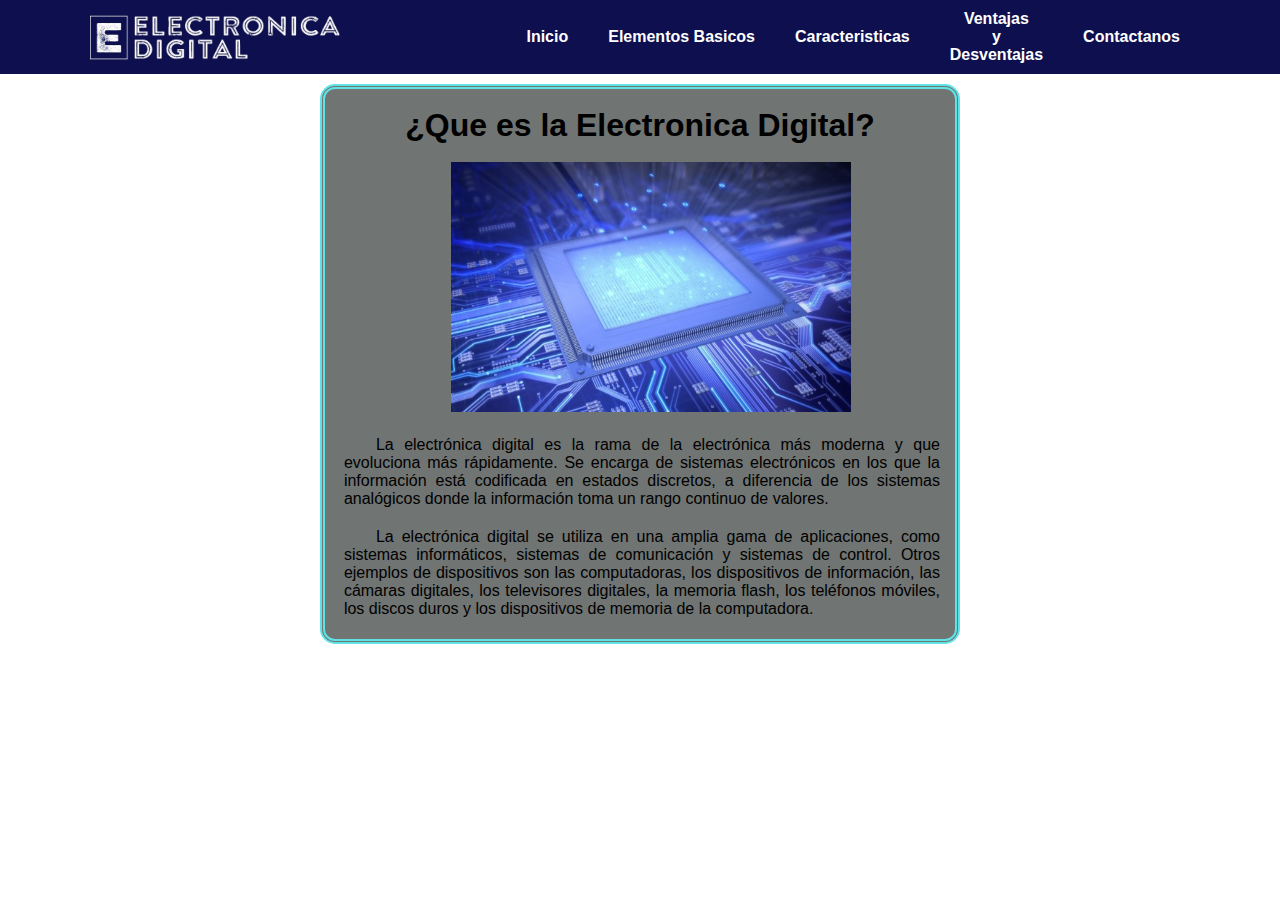
<file: index.html>
<!DOCTYPE html>
<html lang="en">
<head>
    <meta charset="UTF-8">
    <meta name="viewport" content="width=device-width, initial-scale=1.0">
    <link rel="stylesheet" href="css/style.css">
    <link rel="icon" href="img/favicon.png">
    <title>Inicio</title>
  </head>
<body>
    <header>
        <div class="menu">
            <img id="logo" src="img/,k.png" alt="LOGO">
            <nav>
                <ul>
                    <li><a href="index.html"> <br> Inicio<br><br></a></li>
                    <li><a href="Elementos basicos.html"> <br> Elementos Basicos<br><br></a></li>
                    <li><a href="Caracteristicas.html"> <br> Caracteristicas<br><br></a></li>
                    <li><a href="Ventajas y Desventajas.html">Ventajas<br> y <br> Desventajas</a></li>
                    <li><a href="Contactanos.html"> <br> Contactanos<br><br></a></li>
                </ul>
            </nav>
        </div>
    </header>

    <div class="box">
    <br>
    <h1>¿Que es la Electronica Digital?</h1><br>
    <img src="img/portadasistemasdigitales-650x350.jpg" alt="Imagen alusiva a Electronica Digital">
    <P>La electrónica digital es la rama de la electrónica más moderna y que evoluciona más rápidamente. Se encarga de sistemas electrónicos en los que la información está codificada en estados discretos, a diferencia de los sistemas analógicos donde la información toma un rango continuo de valores.</p><p>La electrónica digital se utiliza en una amplia gama de aplicaciones, como sistemas informáticos, sistemas de comunicación y sistemas de control. Otros ejemplos de dispositivos son las computadoras, los dispositivos de información, las cámaras digitales, los televisores digitales, la memoria flash, los teléfonos móviles, los discos duros y los dispositivos de memoria de la computadora.</P> <br> <br>
    </div>
    </body>
</html>
</file>
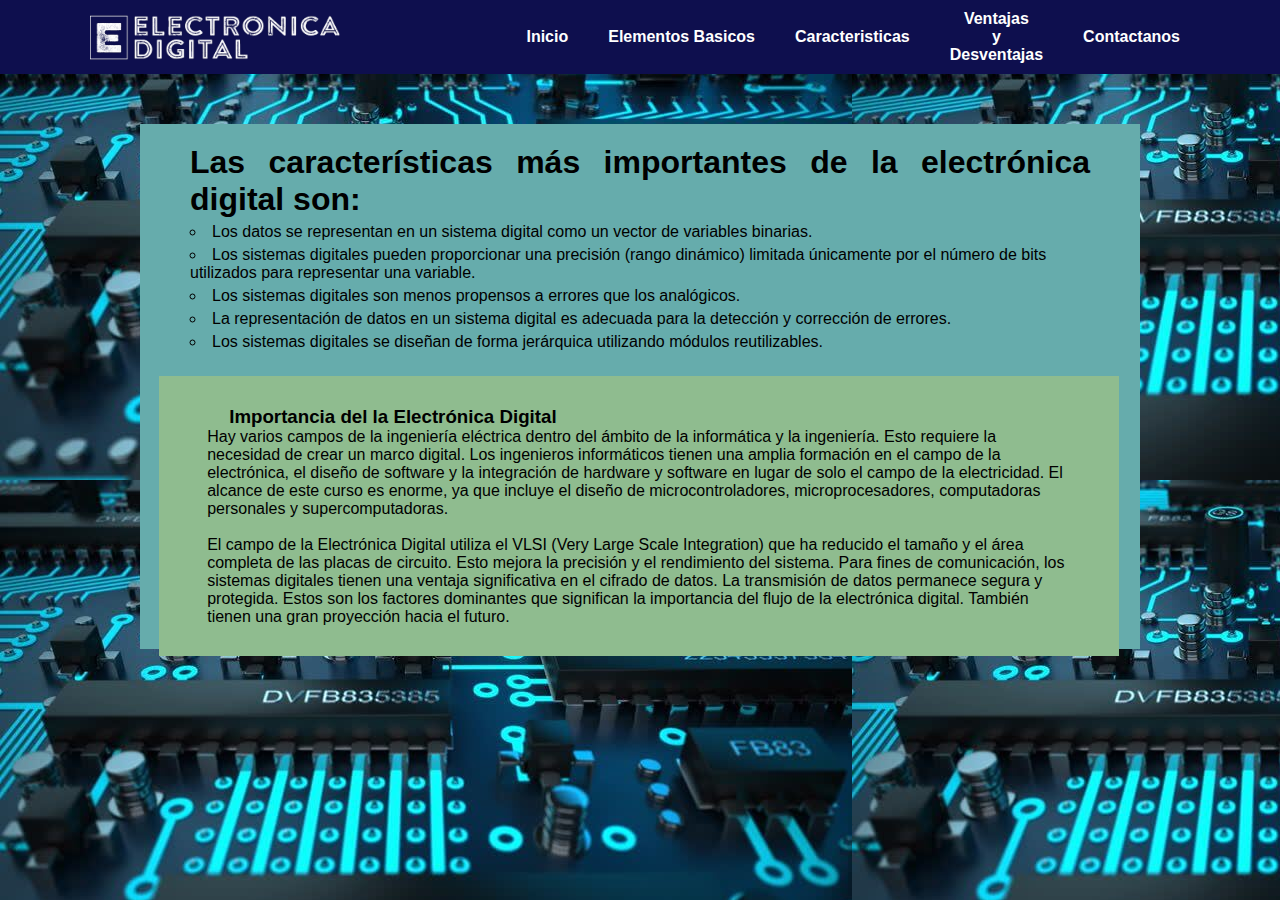
<file: Caracteristicas.html>
<!DOCTYPE html>
<html lang="en">
<head>
    <meta charset="UTF-8">
    <meta name="viewport" content="width=device-width, initial-scale=1.0">
    <title>Caracteristicas</title>
    <link rel="stylesheet" href="css/car.css">
        <link rel="icon" href="img/favicon.png">
</head>
<body background="img/electronica-digital-aplicaciones.jpg">
    <header>
        <div class="menu">
            <img id="logo" src="img/,k.png" alt="LOGO">
            <nav>
                <ul>
                    <li><a href="index.html"> <br> Inicio<br><br></a></li>
                    <li><a href="Elementos basicos.html"> <br> Elementos Basicos<br><br></a></li>
                    <li><a href="Caracteristicas.html"> <br> Caracteristicas<br><br></a></li>
                    <li><a href="Ventajas y Desventajas.html">Ventajas<br> y <br> Desventajas</a></li>
                    <li><a href="Contactanos.html"> <br> Contactanos<br><br></a></li>
                </ul>
            </nav>
        </div>
    </header>
    <div class="contenedor">
        <div class="info">
            <h1>Las características más importantes de la electrónica digital son:</h1>
            <ul>
                <li>Los datos se representan en un sistema digital como un vector de variables binarias.</li>
                <li>Los sistemas digitales pueden proporcionar una precisión (rango dinámico) limitada únicamente por el número de bits utilizados para representar una variable.</li>
                <li>Los sistemas digitales son menos propensos a errores que los analógicos.</li>
                <li>La representación de datos en un sistema digital es adecuada para la detección y corrección de errores.</li>
                <li>Los sistemas digitales se diseñan de forma jerárquica utilizando módulos reutilizables.</li>
            </ul>
        </div>
        <div class="float">
            <h3>Importancia del la Electrónica Digital </h3>
                <p>Hay varios campos de la ingeniería eléctrica dentro del ámbito de la informática y la ingeniería. Esto requiere la necesidad de crear un marco digital. Los ingenieros informáticos tienen una amplia formación en el campo de la electrónica, el diseño de software y la integración de hardware y software en lugar de solo el campo de la electricidad. El alcance de este curso es enorme, ya que incluye el diseño de microcontroladores, microprocesadores, computadoras personales y supercomputadoras.</p>
                <br>
                <p>El campo de la Electrónica Digital utiliza el VLSI (Very Large Scale Integration) que ha reducido el tamaño y el área completa de las placas de circuito. Esto mejora la precisión y el rendimiento del sistema. Para fines de comunicación, los sistemas digitales tienen una ventaja significativa en el cifrado de datos. La transmisión de datos permanece segura y protegida. Estos son los factores dominantes que significan la importancia del flujo de la electrónica digital. También tienen una gran proyección hacia el futuro.</p>
        </div>
    </div>

</body>
</html>
</file>
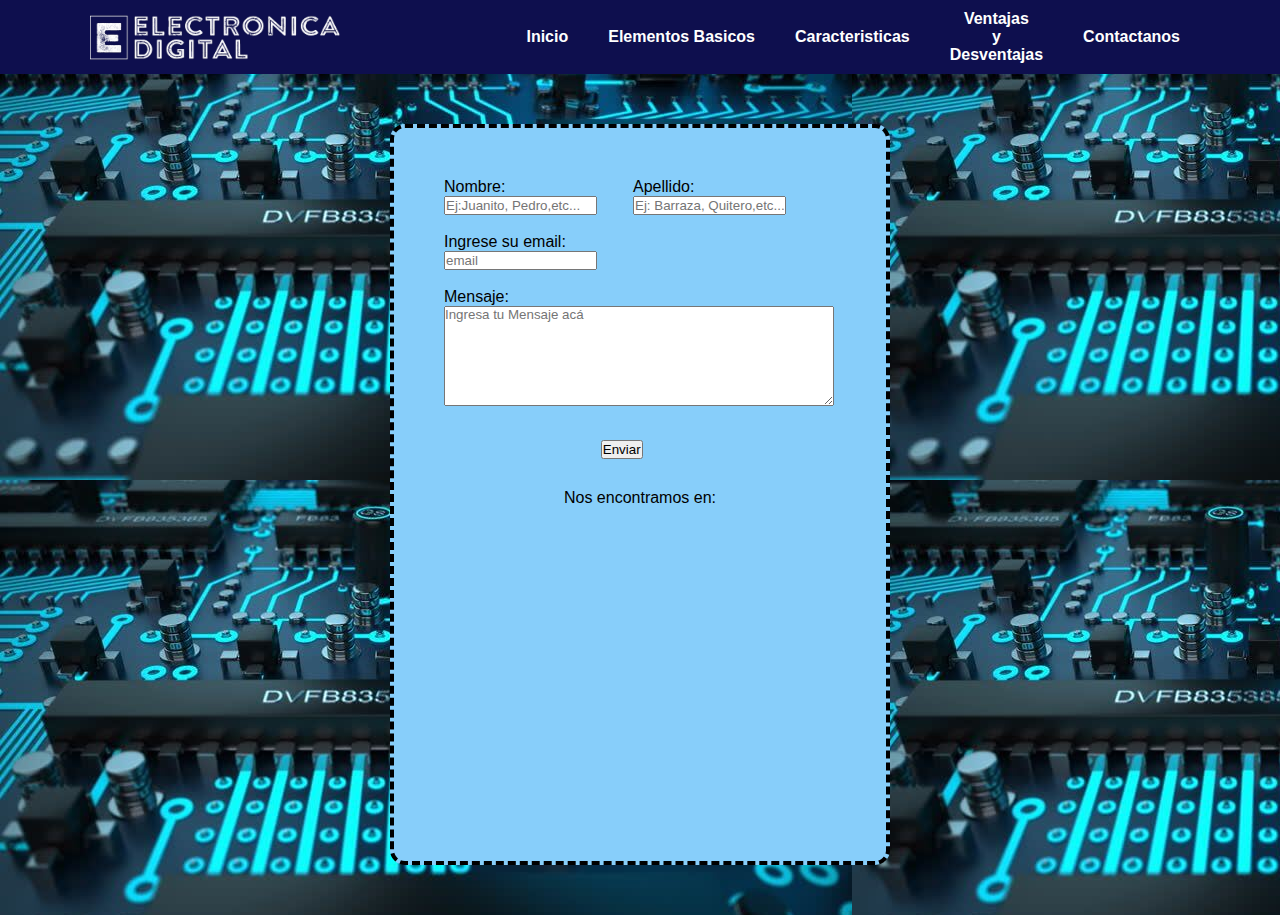
<file: Contactanos.html>
<!DOCTYPE html>
<html lang="en">
<head>
    <meta charset="UTF-8">
    <meta name="viewport" content="width=device-width, initial-scale=1.0">
    <title>Contactanos</title>
    <link rel="stylesheet" href="css/Cus.css">
    <link rel="icon" href="img/favicon.png">
</head>
<body background="img/electronica-digital-aplicaciones.jpg">


    <header>
        <div class="menu">
            <img id="logo" src="img/,k.png" alt="LOGO">
            <nav>
                <ul>
                    <li><a href="index.html"> <br> Inicio<br><br></a></li>
                    <li><a href="Elementos basicos.html"> <br> Elementos Basicos<br><br></a></li>
                    <li><a href="Caracteristicas.html"> <br> Caracteristicas<br><br></a></li>
                    <li><a href="Ventajas y Desventajas.html">Ventajas<br> y <br> Desventajas</a></li>
                    <li><a href="Contactanos.html"> <br> Contactanos<br><br></a></li>
                </ul>
            </nav>
        </div>
    </header>
    <div id="boxform">
    <form action="Contactanos" nelify>
        <span id="boxapellido">
            <label for="Apellido">Apellido:</label> <br>
            <input type="text" name="Apellido" id="Apellido" placeholder="Ej: Barraza, Quitero,etc...">
            </span>
        <label for="Nombre">Nombre:</label><br>
        <input type="text" name="Nombre" id="Nombre" placeholder="Ej:Juanito, Pedro,etc...">
        <br>
         <br>
        <label for="email">Ingrese su email:</label> <br>
        <input placeholder="email" type="email" name="email" id="em"> <br><br>
        <label for="Mensaje">Mensaje:</label><br>
        <textarea name="Mensaje" id="Mensaje" placeholder="Ingresa tu Mensaje acá"></textarea>
        <button type="submit" name="Enviar" id="sub">Enviar</button>
        <p>Nos encontramos en:</p>
        <iframe src="https://www.google.com/maps/embed?pb=!1m14!1m8!1m3!1d15669.539291734705!2d-74.76546!3d10.934276!3m2!1i1024!2i768!4f13.1!3m3!1m2!1s0x8ef5cd453b23dfed%3A0xaab989d71edd9f34!2sInstituci%C3%B3n%20Universitaria%20de%20Barranquilla%20IUB!5e0!3m2!1ses-419!2sco!4v1692392769550!5m2!1ses-419!2sco" width="400" height="300" style="border:0;" allowfullscreen="" loading="lazy" referrerpolicy="no-referrer-when-downgrade"></iframe>
    </form>
</div>
</body>
</html>
</file>
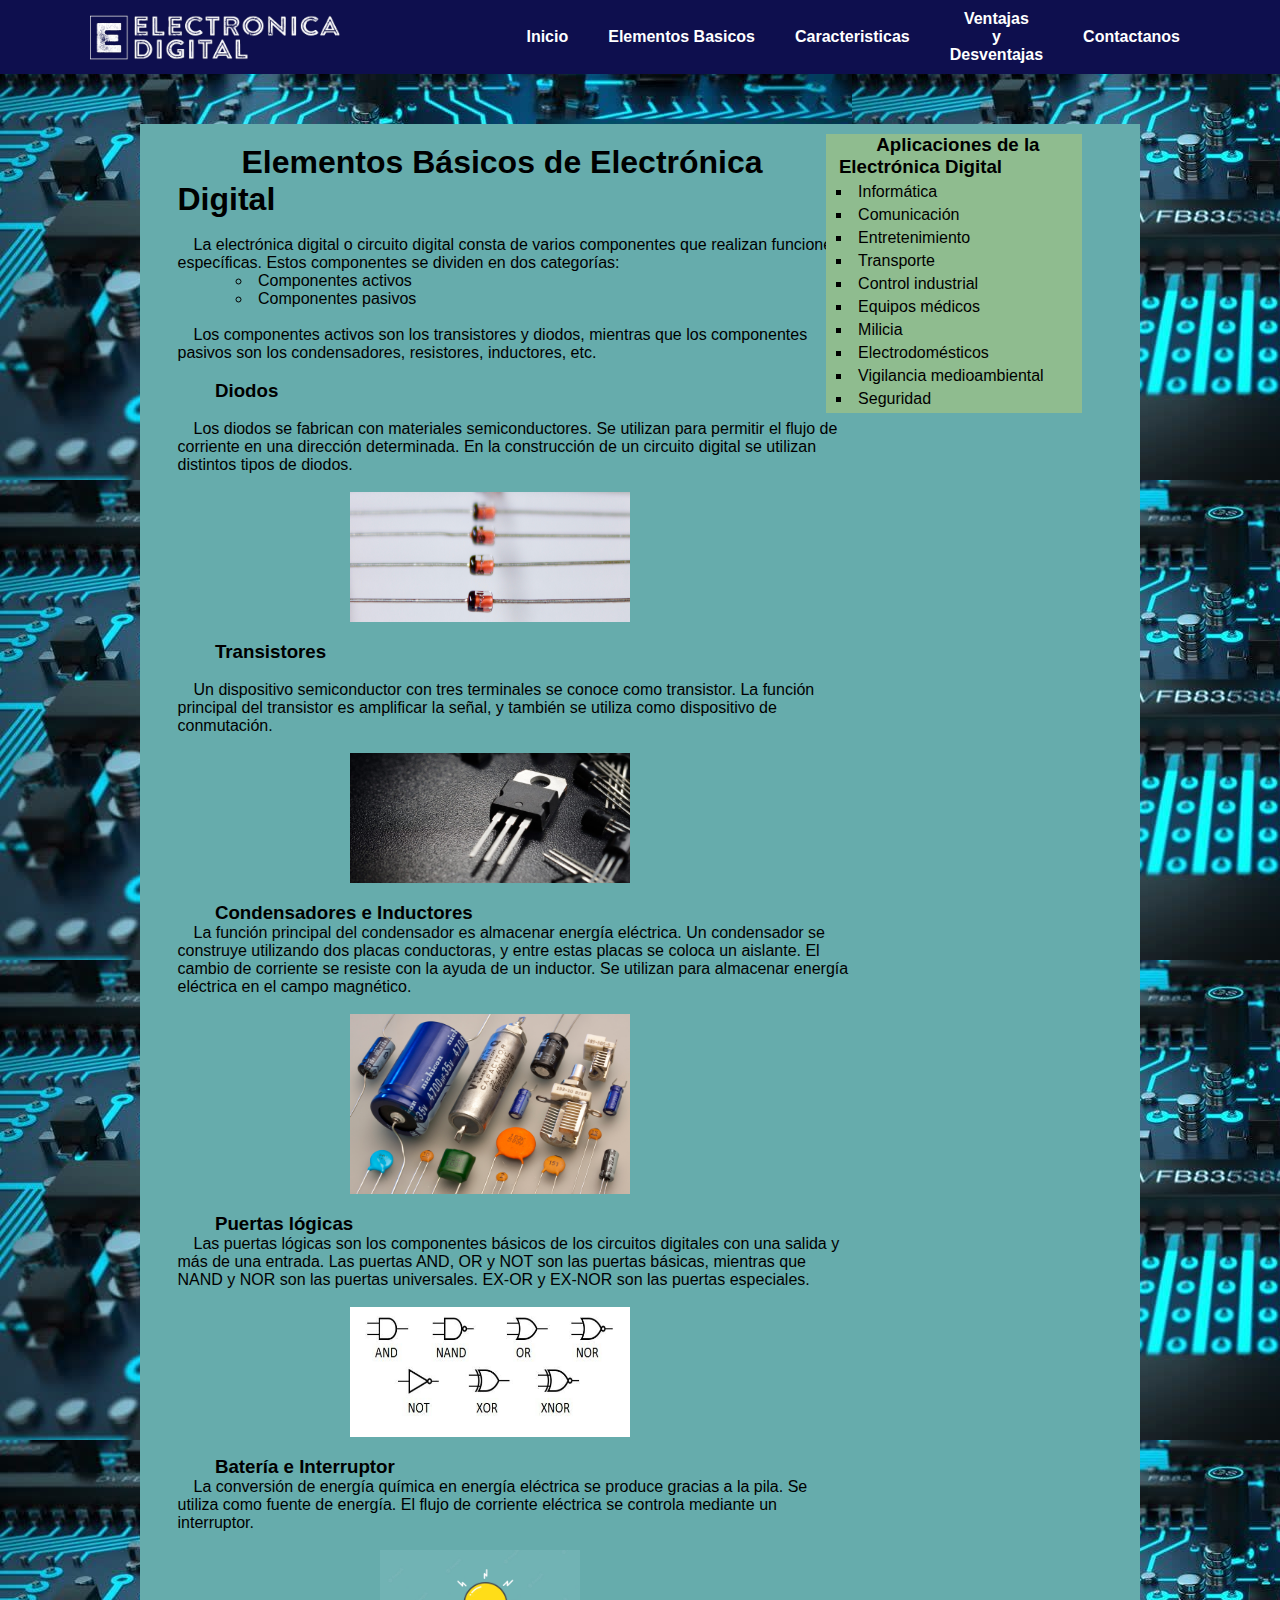
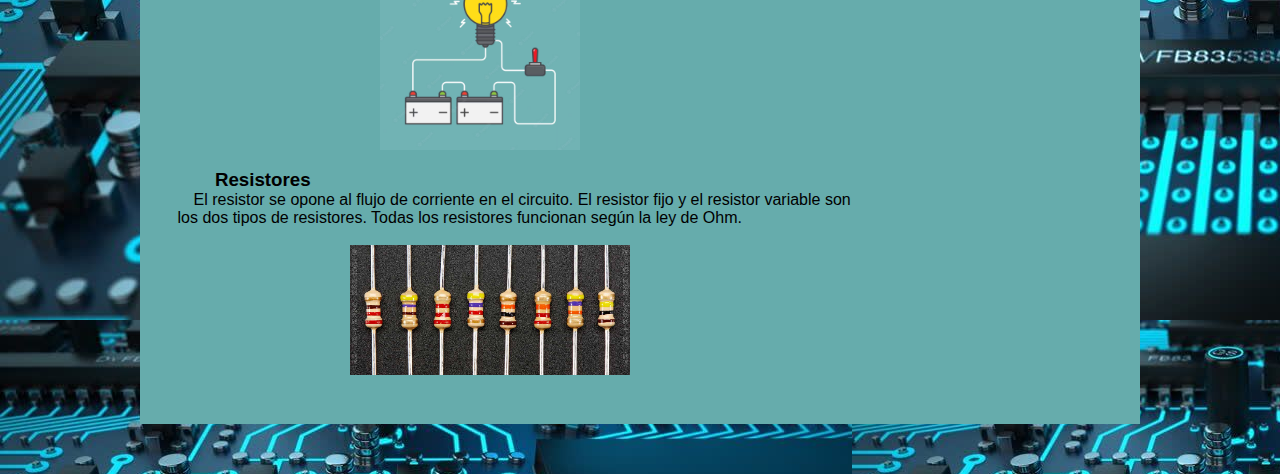
<file: Elementos basicos.html>
<!DOCTYPE html>
<html lang="en">
<head>
    <meta charset="UTF-8">
    <meta name="viewport" content="width=device-width, initial-scale=1.0">
    <link rel="stylesheet" href="css/EB.css">
    <link rel="icon" href="img/favicon.png">
    <title>Elementos Basicos</title>
</head>
<body background="img/electronica-digital-aplicaciones.jpg">

    <header>
        <div class="menu">
            <img id="logo" src="img/,k.png" alt="LOGO">
            <nav>
                <ul>
                    <li><a href="index.html"> <br> Inicio<br><br></a></li>
                    <li><a href="Elementos basicos.html"> <br> Elementos Basicos<br><br></a></li>
                    <li><a href="Caracteristicas.html"> <br> Caracteristicas<br><br></a></li>
                    <li><a href="Ventajas y Desventajas.html">Ventajas<br> y <br> Desventajas</a></li>
                    <li><a href="Contactanos.html"> <br> Contactanos<br><br></a></li>
                </ul>
            </nav>
        </div>
    </header>
    <div class="contenedor">
        <div class="float">
            <h3>Aplicaciones de la Electrónica Digital</h3>

            <ul id="usos">
                <li>Informática</li>
                <li>Comunicación</li>
                <li>Entretenimiento</li>
                <li>Transporte</li>
                <li>Control industrial</li>
                <li>Equipos médicos</li>
                <li>Milicia</li>
                <li>Electrodomésticos</li>
                <li>Vigilancia medioambiental</li>
                <li>Seguridad</li>
            </ul>
        </div>
    <div class="info">
    <h1>Elementos Básicos de Electrónica Digital</h1><br>
    <p>La electrónica digital o circuito digital consta de varios componentes que realizan funciones específicas. Estos componentes se dividen en dos categorías:</p>
    <ul>
        <li>Componentes activos</li>
        <li>Componentes pasivos</li>
    </ul><br>
    <p>Los componentes activos son los transistores y diodos, mientras que los componentes pasivos son los condensadores, resistores, inductores, etc.</p><br>
    <h3>Diodos</h3><br>
    <p>Los diodos se fabrican con materiales semiconductores. Se utilizan para permitir el flujo de corriente en una dirección determinada. En la construcción de un circuito digital se utilizan distintos tipos de diodos.</p><br>
    <img class="images" src="img/diodo.jpg" alt="DIODO img">

    <h3>Transistores</h3><br>
    <p>Un dispositivo semiconductor con tres terminales se conoce como transistor. La función principal del transistor es amplificar la señal, y también se utiliza como dispositivo de conmutación.</p><br>
      <img class="images" src="img/transistor.jpg" alt="TRANSISTOR img">
    <h3> Condensadores e Inductores </h3>
    <p>La función principal del condensador es almacenar energía eléctrica. Un condensador se construye utilizando dos placas conductoras, y entre estas placas se coloca un aislante. El cambio de corriente se resiste con la ayuda de un inductor. Se utilizan para almacenar energía eléctrica en el campo magnético. </p> <br>
    <img id="conden" src="img/condensadores.jpg" alt="CONDENSADORES img">


    <h3>Puertas lógicas</h3>
    <p>Las puertas lógicas son los componentes básicos de los circuitos digitales con una salida y más de una entrada. Las puertas AND, OR y NOT son las puertas básicas, mientras que NAND y NOR son las puertas universales. EX-OR y EX-NOR son las puertas especiales.</p><br>
    <img  class="images" src="img/puertas.jpg" alt="PUERTAS LOGICAS img">
    <br>
    <h3>Batería e Interruptor </h3>
    <p>La conversión de energía química en energía eléctrica se produce gracias a la pila. Se utiliza como fuente de energía. El flujo de corriente eléctrica se controla mediante un interruptor.</p><br>

    <img id="bat" src="img/bateria.avif" alt="BATERIA img">
    <br>
    <h3>Resistores</h3>
    <p>El resistor se opone al flujo de corriente en el circuito. El resistor fijo y el resistor variable son los dos tipos de resistores. Todas los resistores funcionan según la ley de Ohm.</p><br>
    <img class="images" src="img/resistor-definicion.jpg" alt="RESISTORES img">


</div>
</div>
</body>
</html>
</file>
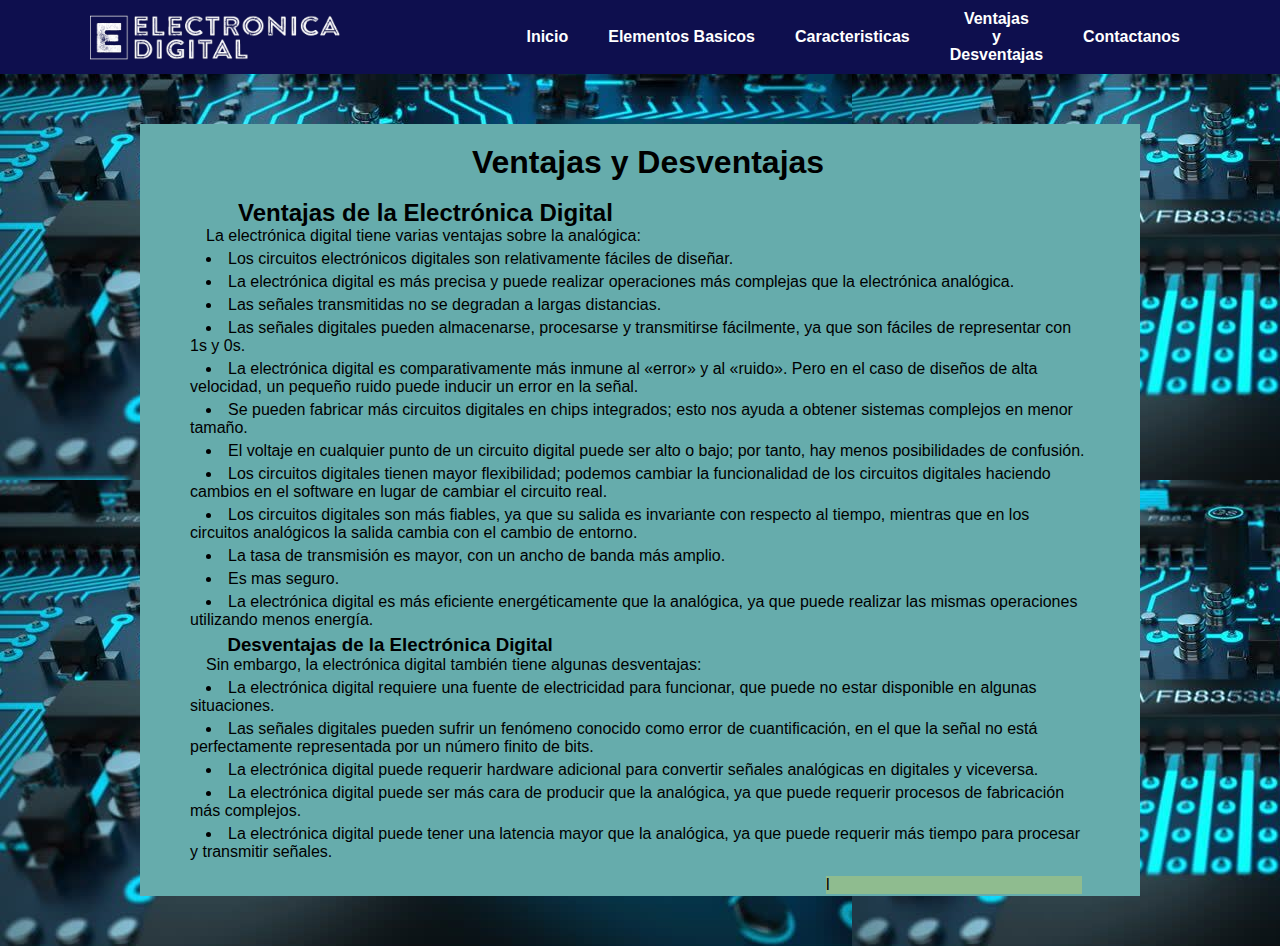
<file: Ventajas y Desventajas.html>
<!DOCTYPE html>
<html lang="en">
<head>
    <meta charset="UTF-8">
    <meta name="viewport" content="width=device-width, initial-scale=1.0">
    <title>VyD</title>
    <link rel="stylesheet" href="css/VyD.css">
    <link rel="icon" href="img/favicon.png">
</head>
<body background="img/electronica-digital-aplicaciones.jpg">
    <header>
        <div class="menu">
            <img id="logo" src="img/,k.png" alt="LOGO">
            <nav>
                <ul>
                    <li><a href="index.html"> <br> Inicio<br><br></a></li>
                    <li><a href="Elementos basicos.html"> <br> Elementos Basicos<br><br></a></li>
                    <li><a href="Caracteristicas.html"> <br> Caracteristicas<br><br></a></li>
                    <li><a href="Ventajas y Desventajas.html">Ventajas<br> y <br> Desventajas</a></li>
                    <li><a href="Contactanos.html"> <br> Contactanos<br><br></a></li>
                </ul>
            </nav>
        </div>
    </header>
    <div class="contenedor">
        <div class="info">
            <h1>Ventajas y Desventajas</h1><br>
            <h2>Ventajas de la Electrónica Digital</h2>
                <p>La electrónica digital tiene varias ventajas sobre la analógica:</p>
                <ul>
                    <li>Los circuitos electrónicos digitales son relativamente fáciles de diseñar.</li>
                    <li>La electrónica digital es más precisa y puede realizar operaciones más complejas que la electrónica analógica.</li>
                    <li>Las señales transmitidas no se degradan a largas distancias.</li>
                    <li>Las señales digitales pueden almacenarse, procesarse y transmitirse fácilmente, ya que son fáciles de representar con 1s y 0s.</li>
                    <li>La electrónica digital es comparativamente más inmune al «error» y al «ruido». Pero en el caso de diseños de alta velocidad, un pequeño ruido puede inducir un error en la señal.</li>
                    <li>Se pueden fabricar más circuitos digitales en chips integrados; esto nos ayuda a obtener sistemas complejos en menor tamaño.</li>
                    <li>El voltaje en cualquier punto de un circuito digital puede ser alto o bajo; por tanto, hay menos posibilidades de confusión.</li>
                    <li>Los circuitos digitales tienen mayor flexibilidad; podemos cambiar la funcionalidad de los circuitos digitales haciendo cambios en el software en lugar de cambiar el circuito real.</li>
                    <li>Los circuitos digitales son más fiables, ya que su salida es invariante con respecto al tiempo, mientras que en los circuitos analógicos la salida cambia con el cambio de entorno.</li>
                    <li>La tasa de transmisión es mayor, con un ancho de banda más amplio.
                    </li>
                    <li>Es mas seguro.</li>
                    <li>La electrónica digital es más eficiente energéticamente que la analógica, ya que puede realizar las mismas operaciones utilizando menos energía.</li>
                </ul>
                <h3>Desventajas de la Electrónica Digital</h3>
                <p>Sin embargo, la electrónica digital también tiene algunas desventajas:</p>
                <ul>
                    <li>La electrónica digital requiere una fuente de electricidad para funcionar, que puede no estar disponible en algunas situaciones.</li>
                    <li>Las señales digitales pueden sufrir un fenómeno conocido como error de cuantificación, en el que la señal no está perfectamente representada por un número finito de bits.</li>
                    <li>La electrónica digital puede requerir hardware adicional para convertir señales analógicas en digitales y viceversa.</li>
                    <li>La electrónica digital puede ser más cara de producir que la analógica, ya que puede requerir procesos de fabricación más complejos.</li>
                    <li>La electrónica digital puede tener una latencia mayor que la analógica, ya que puede requerir más tiempo para procesar y transmitir señales.</li>
                </ul>

                <h3></h3>







        </div>
        <div class="float">
            l
        </div>
    </div>
</body>
</html>
</file>
<file: css/style.css>
*{
    padding: 0;
    margin: 0;
    box-sizing: border-box;
    font-family: 'Gill Sans', 'Gill Sans MT', Calibri, 'Trebuchet MS', sans-serif;

}
header{
    background-color:rgb(14, 15, 78);
    width: 100%;
    clear: both;
    content: '';
    display: table;
}
.menu{
    width: 1100px;
    margin: 0 auto;
}
.menu img{
    width: 250px;
    height: 60px;
    float: left;
    padding: 15px 0 0px 0 ;
}
nav{
    float: right;
}
nav ul li:hover{
    background-color: dodgerblue;
    
}
nav ul li a:hover{
    color: black;
}
nav ul li{
    list-style: none;
    margin-left: 20px;
    padding: 10px 10px ;
    float: left;
    text-align: center;
    
}
nav ul li a{
    text-decoration: none;
    color:white;
    font-weight: bold;
    font-family: 'Gill Sans', 'Gill Sans MT', Calibri, 'Trebuchet MS', sans-serif;
}
.box{
    width: 50%;
    height: 560px;
    margin: 10px auto;
    text-align:left;
    background-color:rgb(112, 116, 114);
    color: #000;
    border-radius: 15px;
    border-width:5px;
    border-color:rgb(96, 227, 231) ;
    border-style: double;
    animation-name: apear;
    animation-duration: 1.5s;
    position: relative;
}
@keyframes apear {
    0%{opacity: 0; right: 150px;top: 0px;}
    100%{right: 0px;top: 0px;
    }
    
}
.box img{
    width:400px;
    height: 250px;
    margin: 0 20%;
}

h2,h3,h4{
    text-indent: 1em;
    margin-left:  5%;
}
h1{
    text-align: center;
}
p{
    text-indent: 2em;
    margin: 20px 15px 0% 3%;
    text-align: justify;
}
</file>
<file: css/car.css>
*{
    padding: 0;
    margin: 0;
    box-sizing: border-box;
    font-family: 'Gill Sans', 'Gill Sans MT', Calibri, 'Trebuchet MS', sans-serif;

}
header{
    background-color:rgb(14, 15, 78);
    width: 100%;
    clear: both;
    content: '';
    display: table;
}
.menu{
    width: 1100px;
    margin: 0 auto;
}
.menu img{
    width: 250px;
    height: 60px;
    float: left;
    padding: 15px 0 0px 0 ;
}
nav{
    float: right;
}
nav ul li:hover{
    background-color: dodgerblue;
    
}
nav ul li a:hover{
    color: black;
}
nav ul li{
    list-style: none;
    margin-left: 20px;
    padding: 10px 10px ;
    float: left;
    text-align: center;
    
}
nav ul li a{
    text-decoration: none;
    color:white;
    font-weight: bold;
    font-family: 'Gill Sans', 'Gill Sans MT', Calibri, 'Trebuchet MS', sans-serif;
}
h1,h2,h3{
    text-align: justify;
    margin: 0 ;
}
p{
    margin: 0 5%;
}
.info{
    margin:0 5%;
    padding-top: 20px;
    
}
.float{
    position: absolute;
    padding: 30px 0;
    background-color: darkseagreen;
    width: 960px;
    margin: 20px auto;
    margin-left: 1.5%;
    animation-name: float;
    animation-duration: 1.5s;
    
}
@keyframes float {
    0%{opacity: 0;}
    50%{opacity: 0; margin: -20px auto;margin-left: -4%;}

    }
.contenedor{
    background-color: rgb(102, 172, 172);
    width:1000px;
    height: 525px;
    margin: 50px auto;
    padding-bottom: 30px;
}
.info ul{
    list-style: circle;
    list-style-position: inside;
}
.info ul li{margin: 5px 0;}
.float h3{
    margin-left:70px ;
}
</file>
<file: css/Cus.css>
*{
    padding: 0;
    margin: 0;
    box-sizing: border-box;
    font-family: 'Gill Sans', 'Gill Sans MT', Calibri, 'Trebuchet MS', sans-serif;

}
header{
    background-color:rgb(14, 15, 78);
    width: 100%;
    clear: both;
    content: '';
    display: table;
}
.menu{
    width: 1100px;
    margin: 0 auto;
}
.menu img{
    width: 250px;
    height: 60px;
    float: left;
    padding: 15px 0 0px 0 ;
}
nav{
    float: right;
}
nav ul li:hover{
    background-color: dodgerblue;

}
nav ul li a:hover{
    color: black;
}
nav ul li{
    list-style: none;
    margin-left: 20px;
    padding: 10px 10px ;
    float: left;
    text-align: center;

}
nav ul li a{
    text-decoration: none;
    color:white;
    font-weight: bold;
    font-family: 'Gill Sans', 'Gill Sans MT', Calibri, 'Trebuchet MS', sans-serif;
}
#boxform{
    width: 500px;
    margin: 50px auto;
    padding: 50px;
    text-align: left;
    background-color: lightskyblue;
    border: 4px;
    border-style: dashed;
    border-radius: 15px;
    animation: boxform 1.5s;
    position: relative;

}
@keyframes boxform {
    0%{opacity: 0;bottom:100px;}
    100%{bottom: 0px;}

}

#boxapellido{
    float: right;
    margin-right: 50px

}
#Mensaje{
    width: 390px;
    height: 100px;
}
#sub{
  margin: 30px 40%;
}
p{text-align: center;}
</file>
<file: css/EB.css>
*{
    padding: 0;
    margin: 0;
    box-sizing: border-box;
    font-family: 'Gill Sans', 'Gill Sans MT', Calibri, 'Trebuchet MS', sans-serif;

}

header{
    background-color:rgb(14, 15, 78);
    width: 100%;
    clear: both;
    content: '';
    display: table;
}
.menu{
    width: 1100px;
    margin: 0 auto;
}
.menu img{
    width: 250px;
    height: 60px;
    float: left;
    padding: 15px 0 0px 0 ;
}
nav{
    float: right;
}
nav ul li:hover{
    background-color: dodgerblue;

}
nav ul li a:hover{
    color: black;
}
nav ul li{
    list-style: none;
    margin-left: 20px;
    padding: 10px 10px ;
    float: left;
    text-align: center;

}
nav ul li a{
    text-decoration: none;
    color:white;
    font-weight: bold;
    font-family: 'Gill Sans', 'Gill Sans MT', Calibri, 'Trebuchet MS', sans-serif;
}

h1,h2,h3{
    margin: 0px 5%;
    text-indent: 2em;
}
p{
    margin:0 5%;
}
.info{
    margin-right: 25%;
    padding-top: 20px;
    text-indent: 1em;
}
.float{
    position: fixed;
    background-color: darkseagreen;
    width: 20%;
    margin: 10px 5px 5px 53.6% ;
    animation-name: float;
    animation-duration: 1s;
}
@keyframes float {
    0%{opacity: 0; margin: -30px 5px 5px 50% ;}
    }
.contenedor{
    background-color: rgb(102, 172, 172);
    width:1000px;
    margin: 50px auto;
    padding-bottom: 30px;
}
.images{
    width: 280px;
    height: 130px;
    margin: 0 28% 15px 28%;
    
}
#conden{
    width: 280px;
    height: 180px;
    margin: 0 28% 15px 28%;
}
#bat{
    width:200px;
    height: 200px;
    margin: 0 32% 15px 32%;
}
#usos{
    list-style: square;
    list-style-position: inside;
    text-align: justify;
    margin-left: 10px;
    
}
.info ul {
    list-style: circle;
    list-style-position: inside;
    margin-left: 80px;
}
.float ul li{
    margin: 5px 0;
}
</file>
<file: css/VyD.css>
*{
    padding: 0;
    margin: 0;
    box-sizing: border-box;
    font-family: 'Gill Sans', 'Gill Sans MT', Calibri, 'Trebuchet MS', sans-serif;

}
header{
    background-color:rgb(14, 15, 78);
    width: 100%;
    clear: both;
    content: '';
    display: table;
}
.menu{
    width: 1100px;
    margin: 0 auto;
}
.menu img{
    width: 250px;
    height: 60px;
    float: left;
    padding: 15px 0 0px 0 ;
}
nav{
    float: right;
}
nav ul li:hover{
    background-color: dodgerblue;
    
}
nav ul li a:hover{
    color: black;
}
nav ul li{
    list-style: none;
    margin-left: 20px;
    padding: 10px 10px ;
    float: left;
    text-align: center;
    
}
nav ul li a{
    text-decoration: none;
    color:white;
    font-weight: bold;
    font-family: 'Gill Sans', 'Gill Sans MT', Calibri, 'Trebuchet MS', sans-serif;
}

h2,h3{
    margin: 0px 5%;
    text-indent: 2em;
}
h1{
    text-align: center;
}
p{
    margin:0 5%;
}
.info{
    
    padding-top: 20px;
    text-indent: 1em;
}
.float{
    position: fixed;
    background-color: darkseagreen;
    width: 20%;
    margin: 10px 5px 5px 53.6% ;
    animation-name: float;
    animation-duration: 1s;
}
@keyframes float {
    0%{opacity: 0; margin: -30px 5px 5px 50% ;}
    }
.contenedor{
    background-color: rgb(102, 172, 172);
    width:1000px;
    margin: 50px auto;
    padding-bottom: 30px;
}
.info ul{
    list-style-position: inside;
    margin: 5px 5%;
}
.info ul li{
    margin:5px 0 ;
}
</file>
